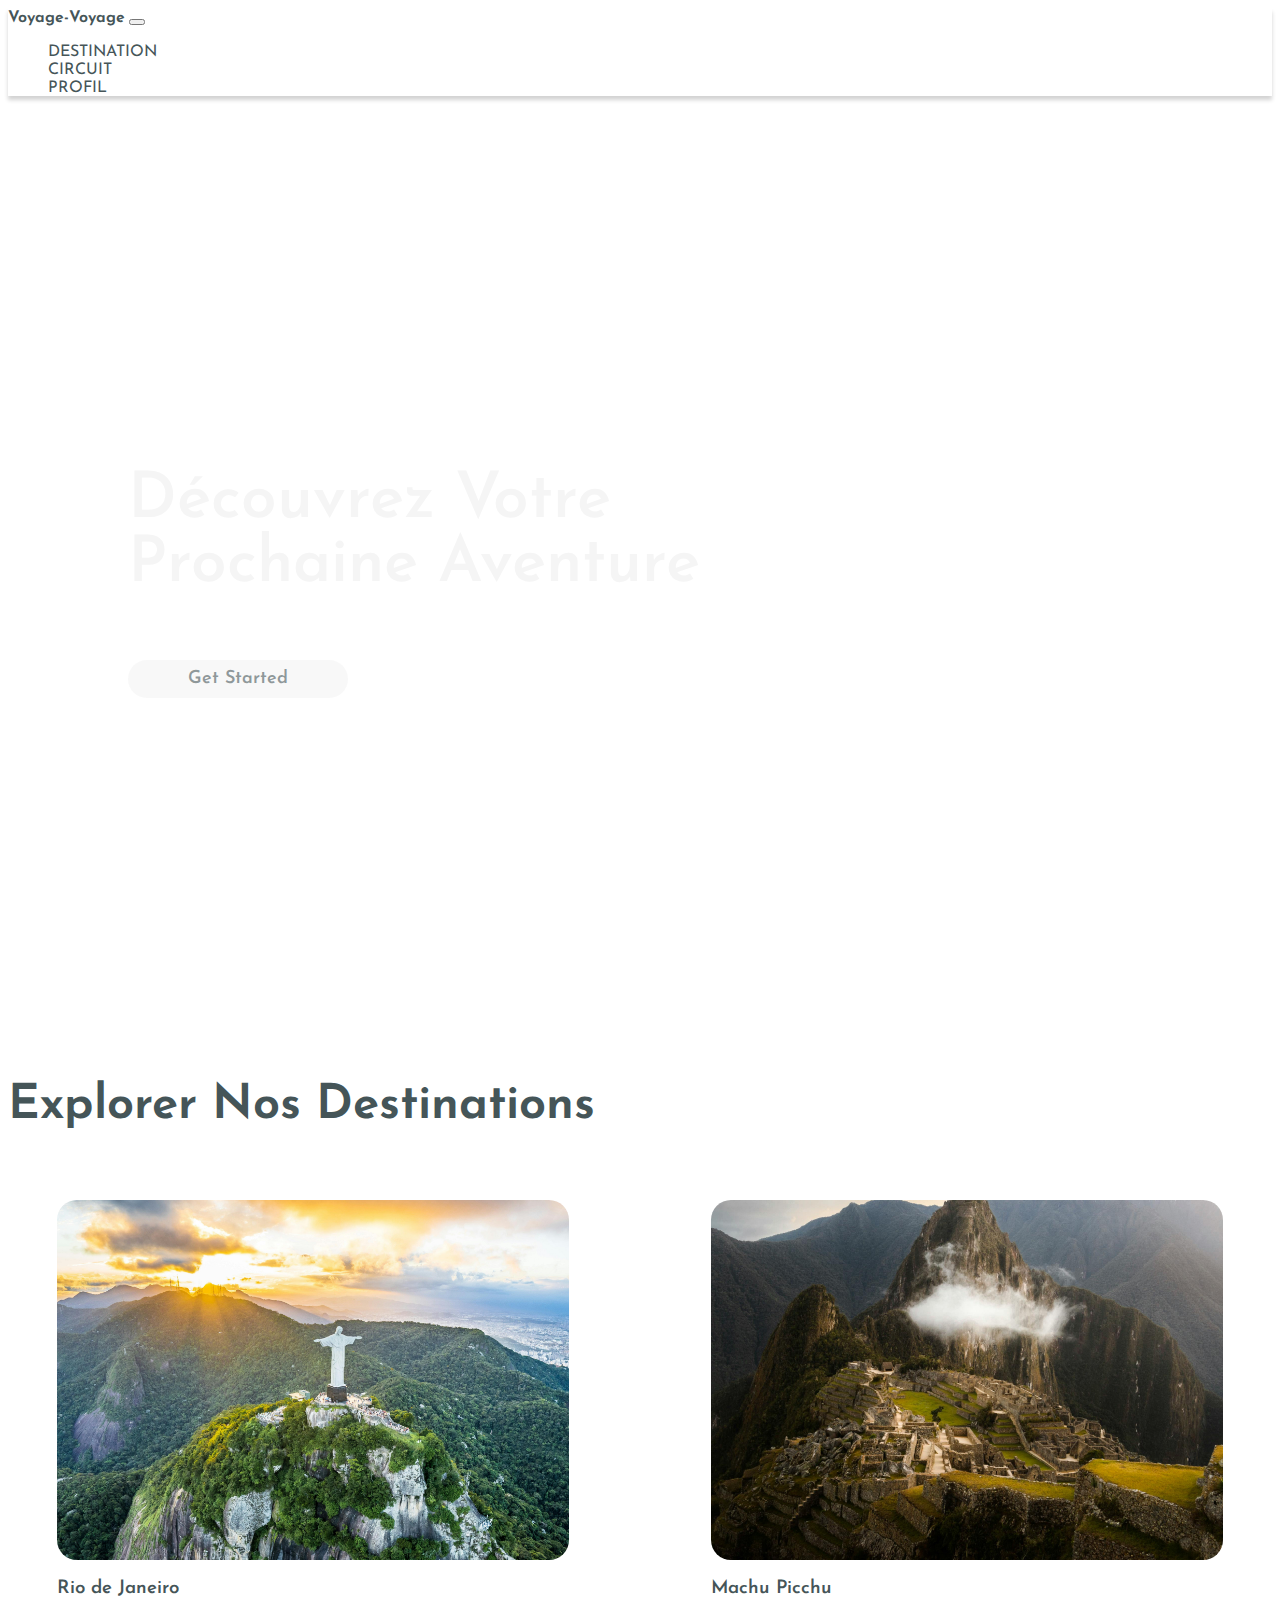
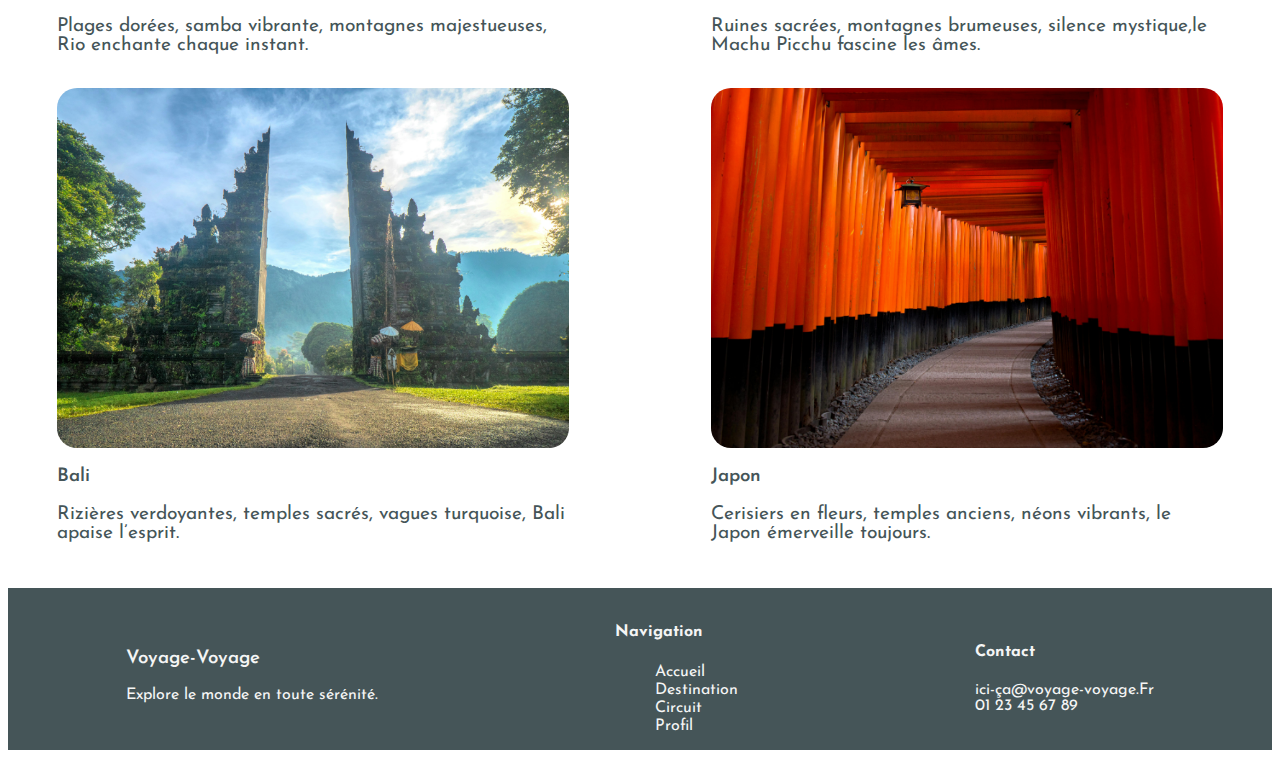
<file: index.html>
<!doctype html>
<html lang="en">
  <head>
    <meta charset="utf-8">
    <meta name="viewport" content="width=device-width, initial-scale=1">
    <title>Voyage-Voyage</title>
    <link href="https://cdn.jsdelivr.net/npm/bootstrap@5.3.8/dist/css/bootstrap.min.css" rel="stylesheet" integrity="sha384-sRIl4kxILFvY47J16cr9ZwB07vP4J8+LH7qKQnuqkuIAvNWLzeN8tE5YBujZqJLB" crossorigin="anonymous">
    <link rel="stylesheet" href="style.css">
    <link rel="preconnect" href="https://fonts.googleapis.com">
    <link rel="preconnect" href="https://fonts.gstatic.com" crossorigin>
    <link rel="shortcut icon" href="images/favicon.jpg" type="image/jpg">
    <link href="https://fonts.googleapis.com/css2?family=Josefin+Sans:ital,wght@0,100..700;1,100..700&display=swap" rel="stylesheet">
  </head>
  <body>
    <nav class="navbar navbar-expand-lg bg-body-tertiary fixed-top ">
    <div class="container-fluid ">
      <a class="navbar-brand orange gras josefin color-principal" href="#">Voyage-Voyage</a>
      <button class="navbar-toggler" type="button" data-bs-toggle="collapse" data-bs-target="#navbarNav"
        aria-controls="navbarNav" aria-expanded="false" aria-label="Toggle navigation">
        <span class="navbar-toggler-icon"></span>
      </button>
      <div class="collapse navbar-collapse" id="navbarNav">
        <ul class="navbar-nav ms-auto">
          <li class="nav-item">
            <a class="nav-link fw-bold black margin10 josefin color-principal" href="#">DESTINATION</a>
          </li>
          <li class="nav-item">
            <a class="nav-link fw-bold black margin10 josefin color-principal" href="#">CIRCUIT</a>
          </li>
          <li class="nav-item">
            <a class="nav-link fw-bold black margin10 josefin color-principal" href="#">PROFIL</a>
          </li>
        </ul>
      </div>
    </div>
  </nav>
  <section>
    <div class="img fs-4">
      <h1 class="white josefin">Découvrez Votre <br>Prochaine Aventure</h1>
      <a class="btn-1 josefin" href="">Get Started</a>
    </div>
  </section>
  <section class="discover">
    <div>
      <h2 class="hauteur text-center color-principal josefin">Explorer Nos Destinations</h2>
    </div>
    <div class="destinations">
        <article class="articles">
          <img src="images/pexels-4fly-rj-1461715-2818895.jpg" alt="">
          <h3 class="color-principal josefin">Rio de Janeiro</h3>
          <p class="paragraphe color-principal josefin">Plages dorées, samba vibrante, montagnes majestueuses, Rio enchante chaque instant.</p>
        </article>
        <article class="articles">
          <img src="images/pexels-tracehudson-2516418.jpg" alt="">
          <h3 class="color-principal josefin">Machu Picchu</h3>
          <p class="paragraphe color-principal josefin">Ruines sacrées, montagnes brumeuses, silence mystique,le Machu Picchu fascine les âmes.</p>
        </article>
        <article class="articles">
          <img src="images/pexels-freestockpro-2166553.jpg" alt="">
          <h3 class="color-principal josefin">Bali</h3>
          <p class="paragraphe color-principal josefin">Rizières verdoyantes, temples sacrés, vagues turquoise, Bali apaise l’esprit.</p>
        </article>
        <article class="articles">
          <img src="images/pexels-vincent-ma-janssen-1310788.jpg" alt="">
          <h3 class="color-principal josefin">Japon</h3>
          <p class="paragraphe color-principal josefin">Cerisiers en fleurs, temples anciens, néons vibrants, le Japon émerveille toujours.</p>
        </article>
    </div>
  </section>
    <script src="https://cdn.jsdelivr.net/npm/bootstrap@5.3.8/dist/js/bootstrap.bundle.min.js" integrity="sha384-FKyoEForCGlyvwx9Hj09JcYn3nv7wiPVlz7YYwJrWVcXK/BmnVDxM+D2scQbITxI" crossorigin="anonymous"></script> 
  </body>
  <section class="footer">
    <div class="footer-item">
      <h3 class="white josefin">Voyage-Voyage</h3> 
      <p class="white josefin">Explore le monde en toute sérénité.</p>
    </div>
    <div class="footer-item">
      <h4 class="white josefin">Navigation</h4>
    <ul>
      <li><a class="white josefin" href="">Accueil</a></li>
      <li><a class="white josefin" href="">Destination</a></li>
      <li><a class="white josefin" href="">Circuit</a></li>
      <li><a class="white josefin" href="">Profil</a></li>
    </ul></div>
    <div class="footer-item">
      <h4 class="white josefin">Contact</h4>
      <p class="white josefin">ici-ça@voyage-voyage.Fr <br>01 23 45 67 89</p>
    </div>
  </section> 
</html>
</file>
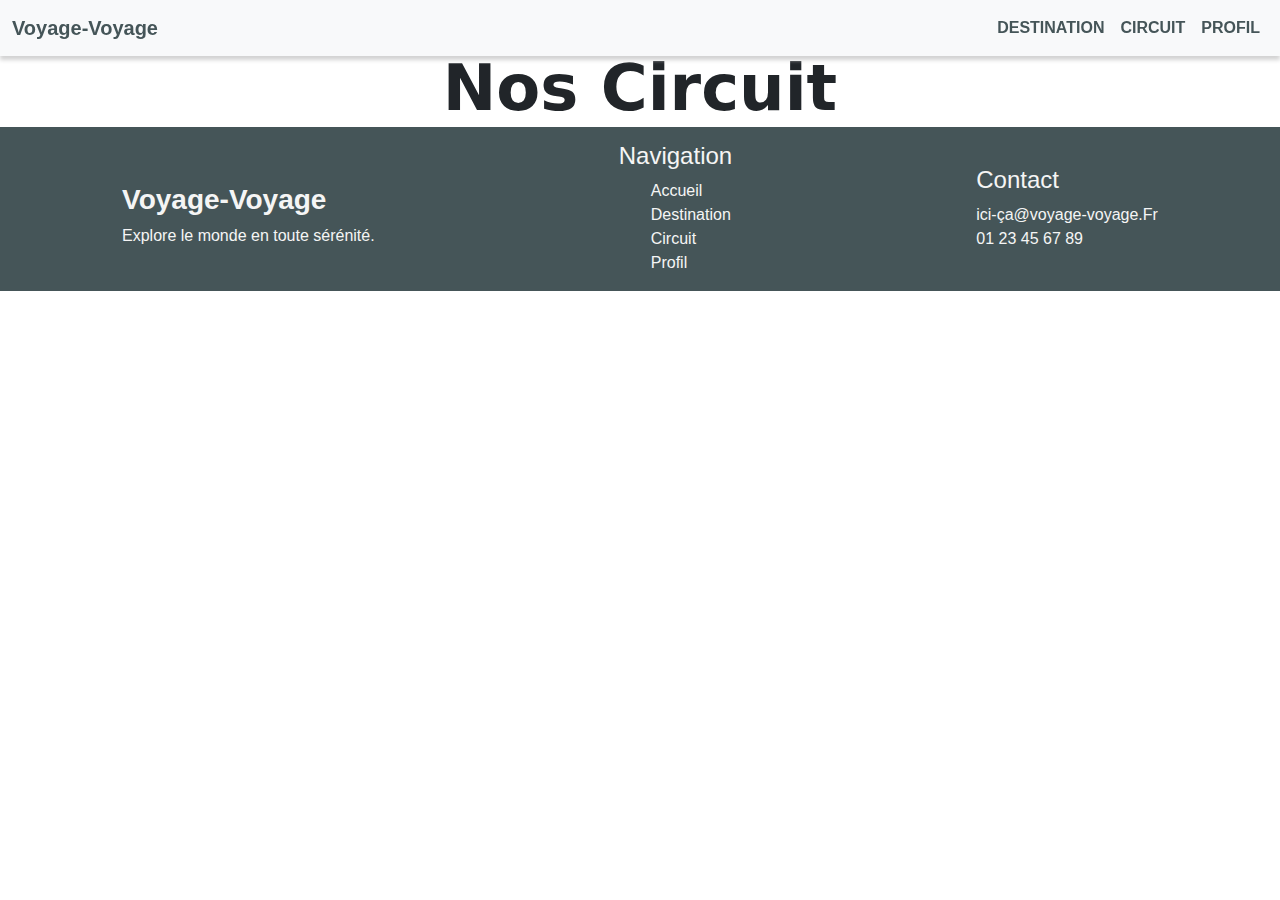
<file: circuit.html>
<!DOCTYPE html>
<html lang="en">

<head>
  <meta charset="UTF-8" />
  <meta name="viewport" content="width=device-width, initial-scale=1.0" />
  <title>Login Page</title>

  <link href="https://cdn.jsdelivr.net/npm/bootstrap@5.3.3/dist/css/bootstrap.min.css" rel="stylesheet">
  <link rel="stylesheet" href="style.css">
</head>
<nav class="navbar navbar-expand-lg bg-body-tertiary fixed-top ">
  <div class="container-fluid ">
    <a class="navbar-brand orange gras josefin color-principal" href="index.html">Voyage-Voyage</a>
    <button class="navbar-toggler" type="button" data-bs-toggle="collapse" data-bs-target="#navbarNav"
      aria-controls="navbarNav" aria-expanded="false" aria-label="Toggle navigation">
      <span class="navbar-toggler-icon"></span>
    </button>
    <div class="collapse navbar-collapse" id="navbarNav">
      <ul class="navbar-nav ms-auto">
        <li class="nav-item">
          <a class="nav-link fw-bold black margin10 josefin color-principal" href="index.html#destination">DESTINATION</a>
        </li>
        <li class="nav-item">
          <a class="nav-link fw-bold black margin10 josefin color-principal" href="#">CIRCUIT</a>
        </li>
        <li class="nav-item">
          <a class="nav-link fw-bold black margin10 josefin color-principal" href="login.html">PROFIL</a>
        </li>
      </ul>
    </div>
  </div>
</nav>
<section class="circuit">
    <h1 class="h1-circuit">Nos Circuit</h1>
</section>
<section class="footer">
    <div class="footer-item">
      <h3 class="white josefin">Voyage-Voyage</h3> 
      <p class="white josefin">Explore le monde en toute sérénité.</p>
    </div>
    <div class="footer-item">
      <h4 class="white josefin">Navigation</h4>
    <ul>
      <li><a class="white josefin" href="index.html">Accueil</a></li>
      <li><a class="white josefin" href="index.html#destination">Destination</a></li>
      <li><a class="white josefin" href="circuit.html">Circuit</a></li>
      <li><a class="white josefin" href="login.html">Profil</a></li>
    </ul></div>
    <div class="footer-item">
      <h4 class="white josefin">Contact</h4>
      <p class="white josefin">ici-ça@voyage-voyage.Fr <br>01 23 45 67 89</p>
    </div>
  </section> 
</html>
</file>
<file: style.css>
.img {
    background-size: cover;
    background-position: center;
    height: 100vh;
    display: flex;
    flex-direction: column;
    justify-content: center;
    width: 100%;
}

.white {
    color: whitesmoke;
}

h1 {
    font-size: 4em;
    font-weight: 600;
    margin-left: 120px;
}

.btn-1 {
    background-color: whitesmoke;
    padding: 10px;
    font-weight: 600;
    display: inline-block;
    width: 200px;
    text-align: center;
    margin-left: 120px;
    border-radius: 50px;
    margin-top: 20px;
    opacity: 60%;
    color: #455558;
    font-size: large;
    
}

a {
    text-decoration: none;
    color: inherit;
}

.btn-1:hover {
    background-color: lightgray;
    opacity: 100%;
}

.hauteur {
    margin-top: 70px;
    margin-bottom: 70px;
}

h2 {
    font-size: 3em;
    font-weight: 650;
}

li {
    list-style: none;
}

.destinations {
    display: flex;
    flex-wrap: wrap;
    gap: 10vw 5vh;
}

.articles {
    width: 40vw;
    height: 40vh;
    margin: auto;
}

.articles img {
    width: 100%;
    height: 100%;
    object-fit: cover;
    border-radius: 20px;
}

h3 {
    margin-top: 15px;
    font-weight: 600;
}

.paragraphe {
    font-size: 1.2em;
}

.color-principal {
    color: #455558;
}

.josefin {
    font-family: "Josefin Sans", sans-serif;
}

.footer {
    display: flex;
    flex-wrap: wrap;
    background-color: #455558;
}

.footer-item {
    margin: auto;
    padding-top: 15px;
}

.discover {
    padding-bottom: 140px;
}

.transparant {
    opacity: 0%;
}

.gras {
    font-weight: 650;
}

.login-img {
    background-image: url('images/fond.jpg');
    background-size: cover;
    background-position: center;
    background-repeat: no-repeat;
    height: 100vh;
}

.center {
    padding: 13.5% 0% 0% 0%;
}

.overlay-text a {
  pointer-events: auto;
}

.background-img {
    background-image: url(images/pexels-quang-nguyen-vinh-222549-2166711.jpg);
    height: 100vh;
    background-size: cover;
    overflow: hidden;
    background-attachment: fixed;
}

.down-start {
    padding-top: 300px;
}

#destination {
    scroll-margin-top: 125px;
}
 .circuit{
    margin-top: 50px;
 }

 .h1-circuit{
    text-align: center;
    align-items: center;
    margin: auto;
    font-weight: bold;
 }

 .navbar{
    box-shadow: 0 4px 4px lightgray;
 }

.btn-2{
    background-color: #455558;
    padding: 5px;
    font-weight: 600;
    display: inline-block;
    width: 200px;
    text-align: center;
    border-radius: 50px;
    margin-top: 20px;
    opacity: 60%;
    color: white;
    font-size: large;
}

.btn-2:hover{
    background-color: #161c1d;
}

.circuit-card .card-img-top {
  max-height: 30vh;
  object-fit: cover;
}

.line-clamp-2 {
  display: -webkit-box;
  -webkit-line-clamp: 2;
  -webkit-box-orient: vertical;
  overflow: hidden;
  text-overflow: ellipsis;
}

.circuit-card .card-body {
  flex: 1 1 auto;
  overflow: hidden;
}

.circuit-card {
  max-height: 65vh;
  display: flex;
  flex-direction: column;
  overflow: hidden;
}

.circuit-card .card-footer {
  padding-top: 0.5rem;
  padding-bottom: 0.75rem;
  background: transparent;
  border-top: none;
}
</file>
